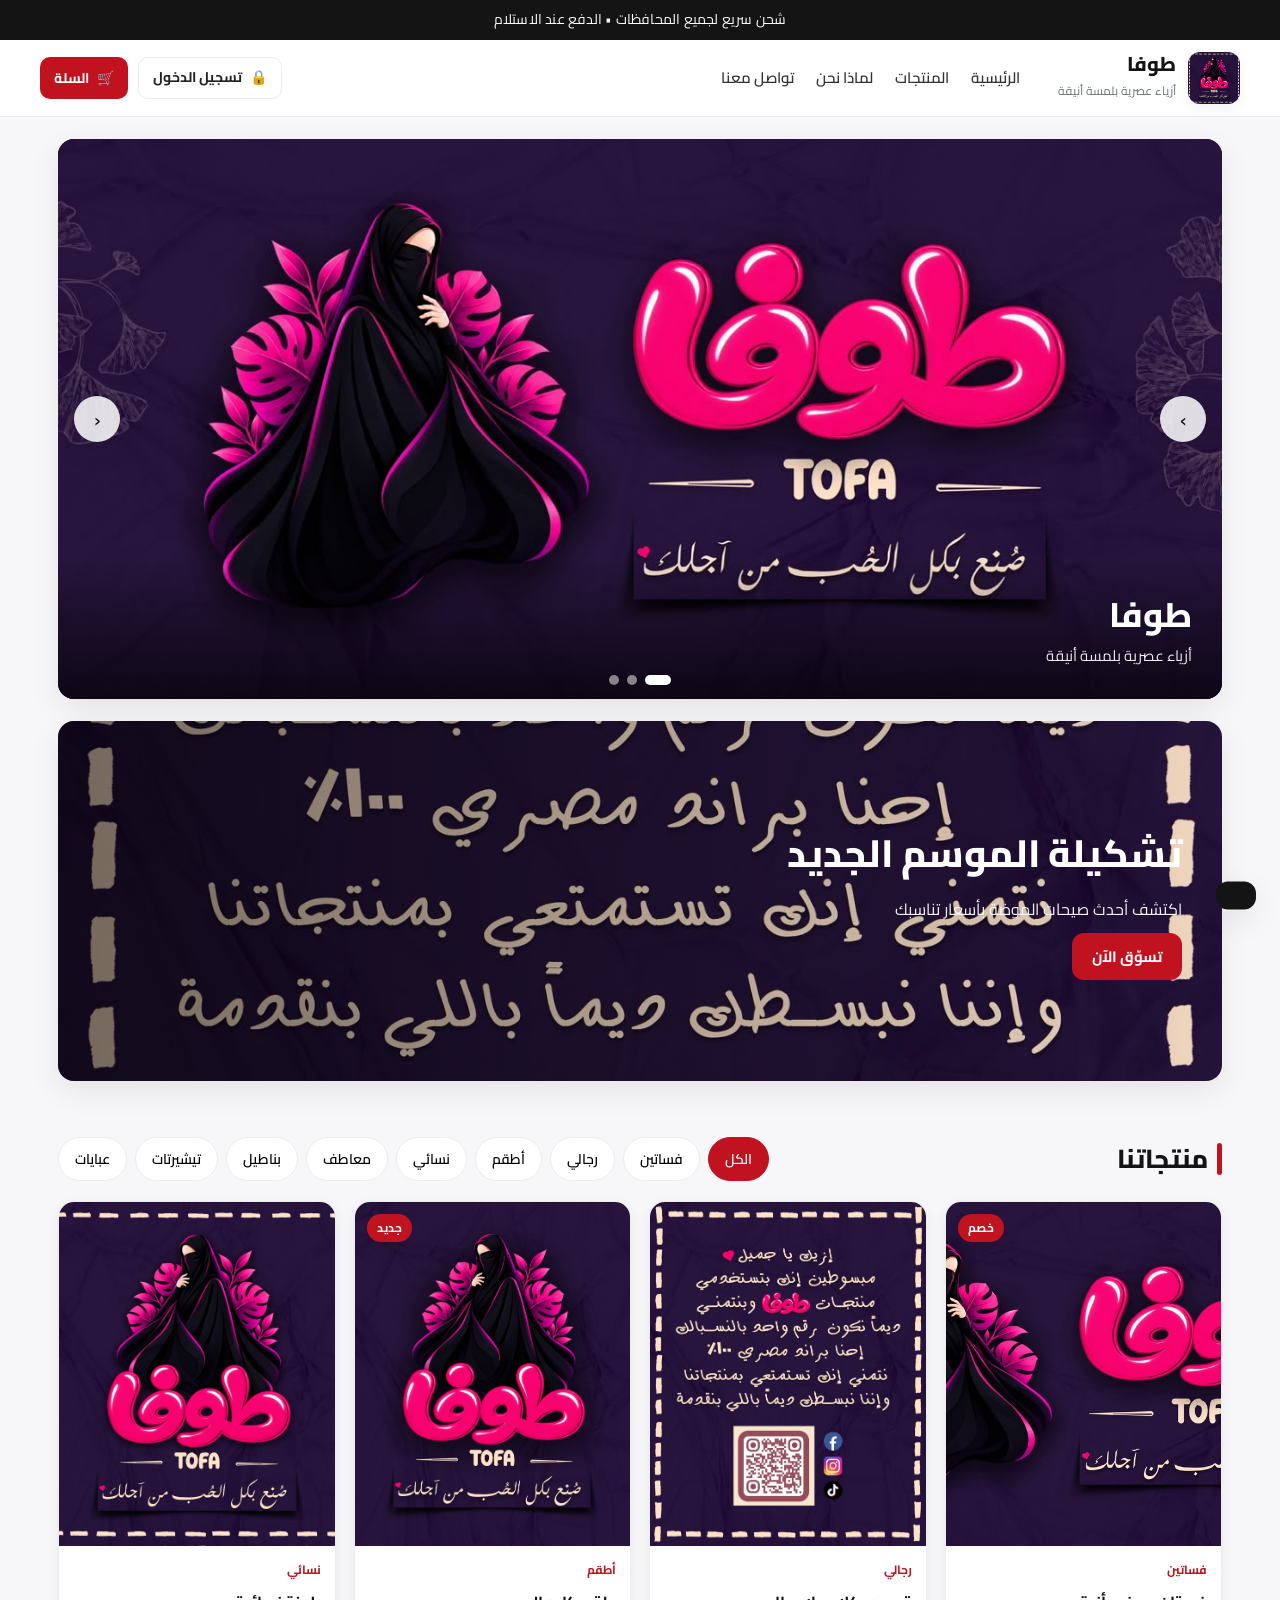
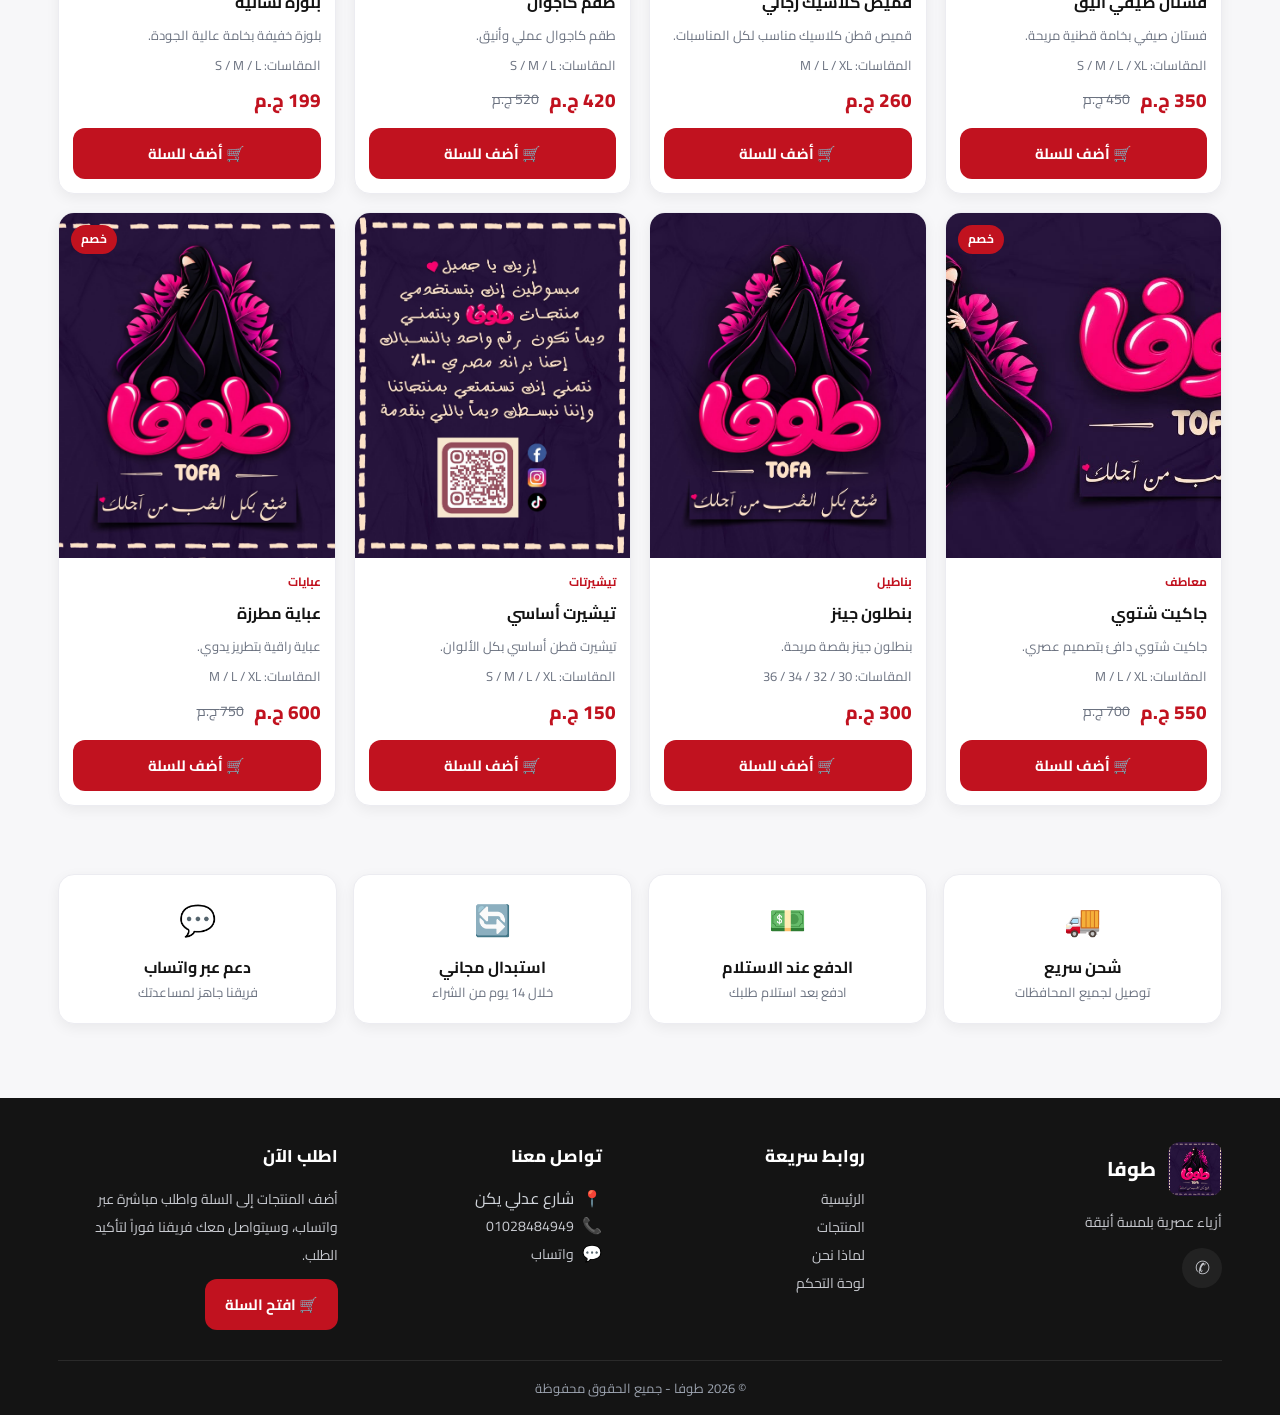
<file: index.html>
<!DOCTYPE html>
<html lang="ar" dir="rtl">
<head>
  <meta charset="UTF-8" />
  <meta name="viewport" content="width=device-width, initial-scale=1.0" />
  <title>متجر طوفا للأزياء</title>
  <meta name="description" content="متجر طوفا للأزياء العصرية - تشكيلة ملابس رجالية ونسائية بأسعار مميزة" />
  <link rel="stylesheet" href="css/style.css" />
  <link rel="icon" href="assets/logo.jpeg" />
</head>
<body>
  <!-- شريط الإعلان -->
  <div class="announce" id="announce">شحن سريع لجميع المحافظات • الدفع عند الاستلام</div>

  <!-- الهيدر -->
  <header class="site-header">
    <div class="container header-inner">
      <a href="#" class="brand" id="brand">
        <img id="brandLogo" src="assets/logo.jpeg" alt="logo" />
        <div class="brand-text">
          <h1 id="brandName">طوفا</h1>
          <span id="brandTag">أزياء عصرية بلمسة أنيقة</span>
        </div>
      </a>

      <nav class="main-nav" id="mainNav">
        <a href="#home">الرئيسية</a>
        <a href="#products">المنتجات</a>
        <a href="#features">لماذا نحن</a>
        <a href="#contact">تواصل معنا</a>
      </nav>

      <div class="header-actions">
        <button class="menu-toggle" id="menuToggle" aria-label="القائمة">☰</button>
        <a href="admin.html" class="btn btn-outline btn-sm" title="لوحة التحكم">
          <span>🔒</span><span class="lbl">تسجيل الدخول</span>
        </a>
        <button class="btn btn-primary btn-sm cart-btn" id="openCart">
          <span>🛒</span><span class="lbl">السلة</span>
          <span class="cart-count" id="cartCount">0</span>
        </button>
      </div>
    </div>
  </header>

  <!-- السلايدر -->
  <section id="home">
    <div class="container">
      <div class="slider" id="slider">
        <div class="slider-track" id="sliderTrack"></div>
        <button class="slider-btn prev" id="slidePrev" aria-label="السابق">‹</button>
        <button class="slider-btn next" id="slideNext" aria-label="التالي">›</button>
        <div class="slider-dots" id="sliderDots"></div>
      </div>
    </div>
  </section>

  <!-- بانر أسفل السلايدر -->
  <div class="container">
    <div class="promo-banner" id="promoBanner">
      <img id="promoImg" src="assets/banner.jpeg" alt="banner" />
      <div class="promo-overlay">
        <h2 id="promoTitle">تشكيلة الموسم الجديد</h2>
        <p id="promoText">اكتشف أحدث صيحات الموضة بأسعار تناسبك</p>
        <a href="#products" class="btn btn-primary">تسوّق الآن</a>
      </div>
    </div>
  </div>

  <!-- المنتجات -->
  <section class="section" id="products">
    <div class="container">
      <div class="section-head">
        <h2>منتجاتنا</h2>
        <div class="filters" id="filters"></div>
      </div>
      <div class="products" id="productsGrid"></div>
    </div>
  </section>

  <!-- المميزات -->
  <section class="section" id="features">
    <div class="container">
      <div class="features">
        <div class="feature"><div class="ico">🚚</div><h4>شحن سريع</h4><p>توصيل لجميع المحافظات</p></div>
        <div class="feature"><div class="ico">💵</div><h4>الدفع عند الاستلام</h4><p>ادفع بعد استلام طلبك</p></div>
        <div class="feature"><div class="ico">🔄</div><h4>استبدال مجاني</h4><p>خلال 14 يوم من الشراء</p></div>
        <div class="feature"><div class="ico">💬</div><h4>دعم عبر واتساب</h4><p>فريقنا جاهز لمساعدتك</p></div>
      </div>
    </div>
  </section>

  <!-- الفوتر -->
  <footer class="site-footer" id="contact">
    <div class="container">
      <div class="footer-grid">
        <div>
          <div class="footer-brand">
            <img id="footLogo" src="assets/logo.jpeg" alt="logo" />
            <span id="footName">طوفا</span>
          </div>
          <p id="footTag">أزياء عصرية بلمسة أنيقة</p>
          <div class="socials" id="socials"></div>
        </div>
        <div>
          <h4>روابط سريعة</h4>
          <p><a href="#home">الرئيسية</a></p>
          <p><a href="#products">المنتجات</a></p>
          <p><a href="#features">لماذا نحن</a></p>
          <p><a href="admin.html">لوحة التحكم</a></p>
        </div>
        <div>
          <h4>تواصل معنا</h4>
          <ul class="footer-list">
            <li>📍 <span id="footAddress">شارع عدلي يكن</span></li>
            <li>📞 <a id="footPhone" href="tel:01028484949">01028484949</a></li>
            <li id="footPhone2Li" class="hidden">📞 <a id="footPhone2" href="#"></a></li>
            <li>💬 <a id="footWa" href="#">واتساب</a></li>
          </ul>
        </div>
        <div>
          <h4>اطلب الآن</h4>
          <p>أضف المنتجات إلى السلة واطلب مباشرة عبر واتساب، وسيتواصل معك فريقنا فوراً لتأكيد الطلب.</p>
          <button class="btn btn-primary" id="footerOrder" style="margin-top:10px">🛒 افتح السلة</button>
        </div>
      </div>
      <div class="footer-bottom" id="footBottom">© 2026 متجر طوفا - جميع الحقوق محفوظة</div>
    </div>
  </footer>

  <!-- طبقة معتمة -->
  <div class="overlay" id="overlay"></div>

  <!-- سلة المشتريات -->
  <aside class="cart-drawer" id="cartDrawer" aria-label="سلة المشتريات">
    <div class="cart-head">
      <h3>🛒 سلة المشتريات</h3>
      <button class="close" id="closeCart" aria-label="إغلاق">×</button>
    </div>
    <div class="cart-items" id="cartItems"></div>
    <div class="cart-foot">
      <label class="select-all">
        <input type="checkbox" id="selectAll" /> تحديد كل المنتجات
      </label>
      <div class="row">
        <span>إجمالي المحدد:</span>
        <span class="total" id="cartTotal">0 ج.م</span>
      </div>
      <div class="field" style="margin-bottom:8px">
        <input type="text" id="custName" placeholder="الاسم بالكامل" />
      </div>
      <div class="field" style="margin-bottom:8px">
        <input type="tel" id="custPhone" placeholder="رقم الهاتف" />
      </div>
      <div class="field" style="margin-bottom:10px">
        <input type="text" id="custAddress" placeholder="العنوان بالتفصيل" />
      </div>
      <button class="btn btn-primary btn-block" id="buyBtn">🛍️ إتمام الشراء عبر واتساب</button>
    </div>
  </aside>

  <div class="toast" id="toast"></div>

  <script src="js/store.js"></script>
  <script src="js/main.js"></script>
</body>
</html>
</file>
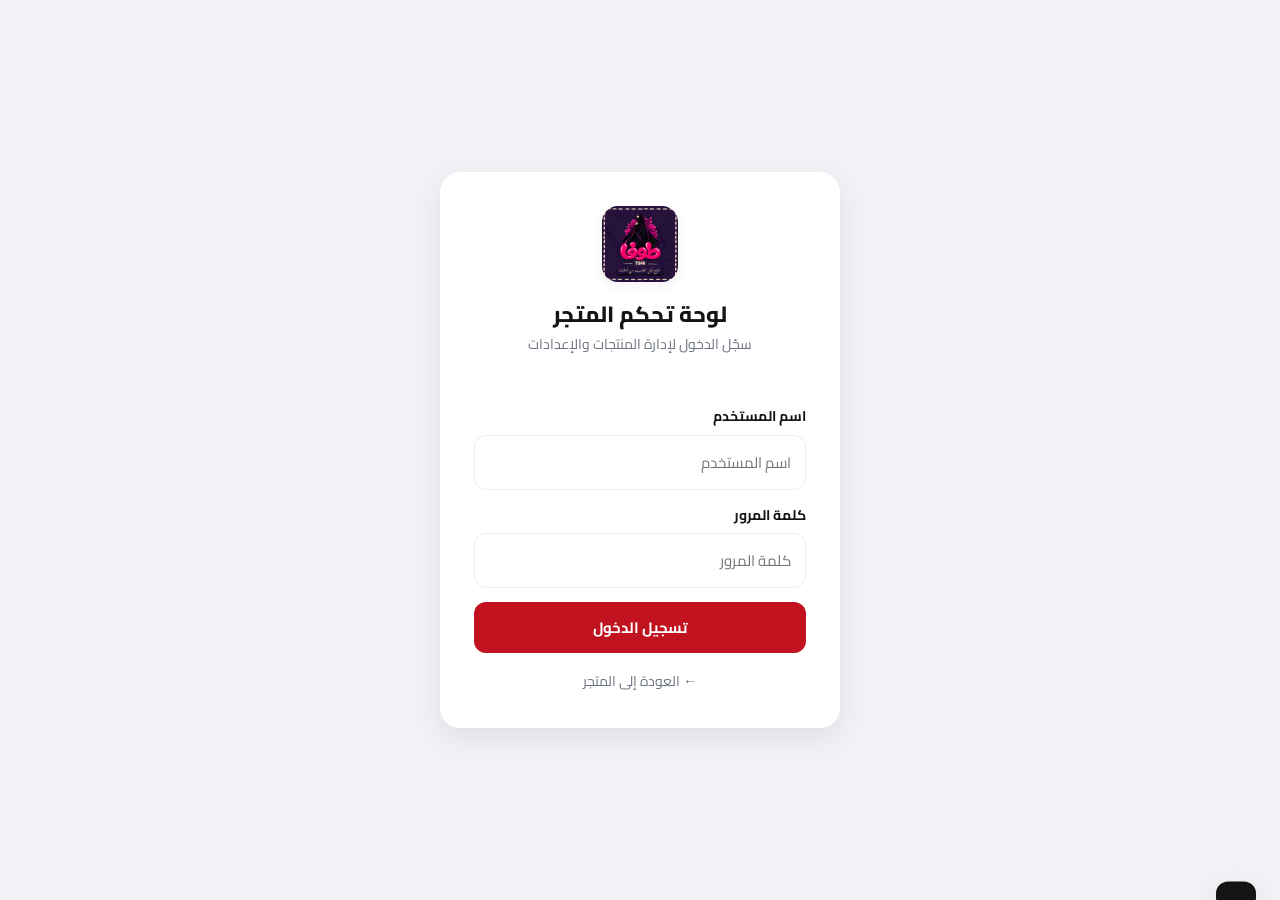
<file: admin.html>
<!DOCTYPE html>
<html lang="ar" dir="rtl">
<head>
  <meta charset="UTF-8" />
  <meta name="viewport" content="width=device-width, initial-scale=1.0" />
  <title>لوحة التحكم - متجر طوفا</title>
  <link rel="stylesheet" href="css/style.css" />
  <link rel="icon" href="assets/logo.jpeg" />
</head>
<body class="admin-body">

  <!-- شاشة الدخول -->
  <div class="login-wrap" id="loginScreen">
    <form class="login-card" id="loginForm">
      <img src="assets/logo.jpeg" alt="logo" />
      <h2>لوحة تحكم المتجر</h2>
      <p class="sub">سجّل الدخول لإدارة المنتجات والإعدادات</p>
      <div class="login-error" id="loginError"></div>
      <div class="field">
        <label>اسم المستخدم</label>
        <input type="text" id="user" placeholder="اسم المستخدم" autocomplete="username" />
      </div>
      <div class="field">
        <label>كلمة المرور</label>
        <input type="password" id="pass" placeholder="كلمة المرور" autocomplete="current-password" />
      </div>
      <button type="submit" class="btn btn-primary btn-block">تسجيل الدخول</button>
      <p style="margin-top:14px"><a href="index.html" style="color:#6b7280;font-size:14px">← العودة إلى المتجر</a></p>
    </form>
  </div>

  <!-- لوحة التحكم -->
  <div id="adminApp" class="hidden">
    <div class="admin-top">
      <div class="container">
        <div class="logo"><img id="aLogo" src="assets/logo.jpeg" alt="logo" /><span id="aName">طوفا</span></div>
        <div class="spacer"></div>
        <a href="index.html" target="_blank" class="btn btn-outline btn-sm">👁️ عرض المتجر</a>
        <button class="btn btn-dark btn-sm" id="logoutBtn">خروج</button>
      </div>
    </div>

    <div class="container">
      <div class="admin-layout">
        <!-- القائمة الجانبية -->
        <aside class="admin-side">
          <button class="active" data-panel="products">👕 المنتجات</button>
          <button data-panel="slider">🖼️ السلايدر</button>
          <button data-panel="settings">⚙️ إعدادات الموقع</button>
          <button data-panel="contact">📞 بيانات التواصل</button>
          <button data-panel="backup">💾 نسخ واستعادة</button>
        </aside>

        <main>
          <!-- ===== المنتجات ===== -->
          <section class="panel active" id="panel-products">
            <div class="panel-card">
              <h3 id="prodFormTitle">➕ إضافة منتج جديد</h3>
              <p class="hint">يمكنك رفع صورة من جهازك، أو كتابة مسار الصورة من مجلد motag (مثال: motag/1.jpg).</p>
              <input type="hidden" id="prodId" />
              <div class="grid-2">
                <div class="field"><label>اسم المنتج *</label><input type="text" id="pName" placeholder="مثال: فستان صيفي" /></div>
                <div class="field"><label>القسم</label><input type="text" id="pCat" placeholder="مثال: فساتين" list="catList" /><datalist id="catList"></datalist></div>
                <div class="field"><label>السعر *</label><input type="number" id="pPrice" min="0" step="1" placeholder="0" /></div>
                <div class="field"><label>السعر قبل الخصم</label><input type="number" id="pOld" min="0" step="1" placeholder="اختياري" /></div>
                <div class="field"><label>شارة (Badge)</label><input type="text" id="pBadge" placeholder="مثال: جديد / خصم" /></div>
                <div class="field"><label>المقاسات (مفصولة بفاصلة)</label><input type="text" id="pSizes" placeholder="S, M, L, XL" /></div>
              </div>
              <div class="field"><label>الوصف</label><textarea id="pDesc" placeholder="وصف مختصر للمنتج"></textarea></div>
              <div class="grid-2">
                <div class="field">
                  <label>صورة المنتج (رفع من الجهاز)</label>
                  <div class="file-drop" id="prodDrop">📁 اضغط لاختيار صورة<input type="file" id="pFile" accept="image/*" hidden /></div>
                  <div class="img-preview" id="pPreview"></div>
                </div>
                <div class="field">
                  <label>أو مسار الصورة</label>
                  <input type="text" id="pImagePath" placeholder="motag/1.jpg" />
                  <label style="margin-top:12px;display:flex;gap:8px;align-items:center;font-weight:600">
                    <input type="checkbox" id="pStock" checked style="width:auto" /> متوفر في المخزون
                  </label>
                </div>
              </div>
              <div class="form-actions">
                <button class="btn btn-primary" id="saveProduct">حفظ المنتج</button>
                <button class="btn btn-outline" id="cancelProduct">إلغاء</button>
              </div>
            </div>

            <div class="panel-card">
              <h3>المنتجات الحالية (<span id="prodCount">0</span>)</h3>
              <div class="admin-products" id="adminProducts"></div>
            </div>
          </section>

          <!-- ===== السلايدر ===== -->
          <section class="panel" id="panel-slider">
            <div class="panel-card">
              <h3>🖼️ صور السلايدر</h3>
              <p class="hint">أضف عدة صور لتظهر كسلايدر متحرك أعلى الموقع. يمكنك الترتيب أو الحذف.</p>
              <div class="file-drop" id="slideDrop">📁 اضغط لإضافة صورة للسلايدر<input type="file" id="sFile" accept="image/*" hidden multiple /></div>
              <div class="field" style="margin-top:12px">
                <label>أو أضف مسار صورة</label>
                <div style="display:flex;gap:8px">
                  <input type="text" id="sPath" placeholder="motag/banner.jpg" />
                  <button class="btn btn-dark btn-sm" id="addSlidePath">إضافة</button>
                </div>
              </div>
              <div class="slider-admin" id="sliderAdmin" style="margin-top:16px"></div>
            </div>
          </section>

          <!-- ===== إعدادات الموقع ===== -->
          <section class="panel" id="panel-settings">
            <div class="panel-card">
              <h3>⚙️ الهوية والإعدادات العامة</h3>
              <div class="grid-2">
                <div class="field"><label>اسم المتجر</label><input type="text" id="sName" /></div>
                <div class="field"><label>الشعار النصي</label><input type="text" id="sTag" /></div>
                <div class="field"><label>العملة</label><input type="text" id="sCurrency" placeholder="ج.م" /></div>
                <div class="field"><label>شريط الإعلان العلوي</label><input type="text" id="sAnnounce" /></div>
                <div class="field"><label>اللون الأساسي</label><input type="color" id="sPrimary" /></div>
                <div class="field"><label>اللون الداكن</label><input type="color" id="sDark" /></div>
              </div>
              <div class="grid-2">
                <div class="field">
                  <label>شعار المتجر</label>
                  <div class="file-drop" id="logoDrop">📁 تغيير الشعار<input type="file" id="logoFile" accept="image/*" hidden /></div>
                  <div class="img-preview" id="logoPreview"></div>
                </div>
                <div class="field">
                  <label>صورة البانر (أسفل السلايدر)</label>
                  <div class="file-drop" id="bannerDrop">📁 تغيير صورة البانر<input type="file" id="bannerFile" accept="image/*" hidden /></div>
                  <div class="img-preview" id="bannerPreview"></div>
                </div>
              </div>
              <div class="grid-2">
                <div class="field"><label>عنوان البانر</label><input type="text" id="sBannerTitle" /></div>
                <div class="field"><label>نص البانر</label><input type="text" id="sBannerText" /></div>
              </div>
              <div class="form-actions"><button class="btn btn-primary" id="saveSettings">💾 حفظ الإعدادات</button></div>
            </div>
          </section>

          <!-- ===== بيانات التواصل ===== -->
          <section class="panel" id="panel-contact">
            <div class="panel-card">
              <h3>📞 بيانات التواصل والطلب</h3>
              <p class="hint">رقم الواتساب هو الرقم الذي تصلك عليه الطلبات. اكتبه بصيغة دولية أو محلية (يبدأ بـ 0).</p>
              <div class="grid-2">
                <div class="field"><label>عام</label><input type="text" id="cPhone" placeholder="01028484949" /></div>
                <div class="field"><label>هاتف إضافي</label><input type="text" id="cPhone2" placeholder="اختياري" /></div>
                <div class="field"><label>رقم واتساب الطلبات</label><input type="text" id="cWhats" placeholder="01028484949" /></div>
                <div class="field"><label>البريد الإلكتروني</label><input type="email" id="cEmail" placeholder="اختياري" /></div>
                <div class="field"><label>العنوان</label><input type="text" id="cAddress" placeholder="شارع عدلي يكن" /></div>
                <div class="field"><label>رابط فيسبوك</label><input type="text" id="cFb" placeholder="اختياري" /></div>
                <div class="field"><label>رابط انستجرام</label><input type="text" id="cIg" placeholder="اختياري" /></div>
              </div>
              <div class="form-actions"><button class="btn btn-primary" id="saveContact">💾 حفظ بيانات التواصل</button></div>
            </div>
          </section>

          <!-- ===== النسخ الاحتياطي ===== -->
          <section class="panel" id="panel-backup">
            <div class="panel-card">
              <h3>💾 نسخ واستعادة البيانات</h3>
              <p class="hint">صدّر كل بيانات المتجر (منتجات، سلايدر، إعدادات) كملف JSON، أو استعدها على أي جهاز.</p>
              <div class="form-actions">
                <button class="btn btn-dark" id="exportBtn">⬇️ تصدير نسخة</button>
                <button class="btn btn-outline" id="importBtn">⬆️ استيراد نسخة</button>
                <input type="file" id="importFile" accept="application/json,.json" hidden />
                <button class="btn btn-outline" id="resetBtn" style="color:#c1121f;border-color:#c1121f">↺ استعادة الإعدادات الافتراضية</button>
              </div>
            </div>
          </section>
        </main>
      </div>
    </div>
  </div>

  <div class="toast" id="toast"></div>

  <script src="js/store.js"></script>
  <script src="js/admin.js"></script>
</body>
</html>
</file>
<file: css/style.css>
/* ===========================================================
   TOFA STORE - التنسيقات
   =========================================================== */
@import url('https://fonts.googleapis.com/css2?family=Cairo:wght@400;600;700;800&display=swap');

:root {
  --primary: #c1121f;
  --primary-dark: #980e18;
  --dark: #141414;
  --gray: #6b7280;
  --light: #f7f7f9;
  --border: #ececf1;
  --white: #ffffff;
  --radius: 16px;
  --shadow: 0 10px 30px rgba(0, 0, 0, .08);
  --shadow-sm: 0 4px 14px rgba(0, 0, 0, .06);
  --font: 'Cairo', 'Segoe UI', Tahoma, Arial, sans-serif;
}

* { box-sizing: border-box; margin: 0; padding: 0; }
html { scroll-behavior: smooth; }
body {
  font-family: var(--font);
  background: var(--light);
  color: var(--dark);
  direction: rtl;
  line-height: 1.7;
}
img { max-width: 100%; display: block; }
a { color: inherit; text-decoration: none; }
button { font-family: inherit; cursor: pointer; border: none; background: none; }
input, select, textarea { font-family: inherit; }
.container { width: 100%; max-width: 1200px; margin: 0 auto; padding: 0 18px; }
.hidden { display: none !important; }

/* ===== Announcement bar ===== */
.announce {
  background: var(--dark);
  color: #fff;
  text-align: center;
  font-size: 14px;
  padding: 8px 12px;
  letter-spacing: .2px;
}

/* ===== Header ===== */
.site-header {
  background: var(--white);
  border-bottom: 1px solid var(--border);
  position: sticky;
  top: 0;
  z-index: 100;
}
.header-inner {
  display: flex;
  align-items: center;
  gap: 18px;
  padding: 12px 0;
}
.brand { display: flex; align-items: center; gap: 12px; }
.brand img { width: 52px; height: 52px; border-radius: 12px; object-fit: cover; box-shadow: var(--shadow-sm); }
.brand .brand-text h1 { font-size: 20px; font-weight: 800; line-height: 1.2; }
.brand .brand-text span { font-size: 12px; color: var(--gray); }
.main-nav { display: flex; gap: 22px; margin-inline-start: 20px; }
.main-nav a { font-weight: 600; font-size: 15px; color: #333; transition: .2s; }
.main-nav a:hover { color: var(--primary); }
.header-actions { margin-inline-start: auto; display: flex; align-items: center; gap: 10px; }

.btn {
  display: inline-flex; align-items: center; justify-content: center; gap: 8px;
  padding: 11px 20px; border-radius: 12px; font-weight: 700; font-size: 15px;
  transition: .2s; white-space: nowrap;
}
.btn-primary { background: var(--primary); color: #fff; }
.btn-primary:hover { background: var(--primary-dark); transform: translateY(-1px); }
.btn-outline { border: 1.5px solid var(--border); background: #fff; color: #222; }
.btn-outline:hover { border-color: var(--primary); color: var(--primary); }
.btn-dark { background: var(--dark); color: #fff; }
.btn-dark:hover { opacity: .9; }
.btn-block { width: 100%; }
.btn-sm { padding: 8px 14px; font-size: 14px; border-radius: 10px; }

.cart-btn { position: relative; }
.cart-count {
  position: absolute; top: -6px; inset-inline-start: -6px;
  background: var(--primary); color: #fff; font-size: 11px; font-weight: 700;
  min-width: 20px; height: 20px; border-radius: 50%;
  display: flex; align-items: center; justify-content: center; padding: 0 5px;
}
.menu-toggle { display: none; font-size: 26px; }

/* ===== Slider ===== */
.slider {
  position: relative; overflow: hidden; border-radius: var(--radius);
  margin: 22px auto; background: #000; max-width: 1200px;
  box-shadow: var(--shadow);
}
.slider-track { display: flex; transition: transform .6s cubic-bezier(.4, 0, .2, 1); }
.slide { min-width: 100%; position: relative; }
.slide img { width: 100%; height: clamp(260px, 46vw, 560px); object-fit: cover; }
.slide-caption {
  position: absolute; inset: auto 0 0 0; padding: 30px;
  background: linear-gradient(to top, rgba(0,0,0,.65), transparent);
  color: #fff;
}
.slide-caption h2 { font-size: clamp(20px, 3vw, 34px); font-weight: 800; }
.slide-caption p { font-size: 15px; opacity: .92; }
.slider-btn {
  position: absolute; top: 50%; transform: translateY(-50%);
  width: 46px; height: 46px; border-radius: 50%; background: rgba(255,255,255,.85);
  color: #111; font-size: 22px; display: flex; align-items: center; justify-content: center;
  box-shadow: var(--shadow); transition: .2s; z-index: 2;
}
.slider-btn:hover { background: #fff; }
.slider-btn.prev { inset-inline-end: 16px; }
.slider-btn.next { inset-inline-start: 16px; }
.slider-dots { position: absolute; inset: auto 0 14px 0; display: flex; gap: 8px; justify-content: center; z-index: 2; }
.slider-dots button { width: 10px; height: 10px; border-radius: 50%; background: rgba(255,255,255,.5); }
.slider-dots button.active { background: #fff; width: 26px; border-radius: 6px; }

/* ===== Banner under slider ===== */
.promo-banner {
  position: relative; border-radius: var(--radius); overflow: hidden;
  margin: 22px auto; max-width: 1200px; box-shadow: var(--shadow);
}
.promo-banner img { width: 100%; height: clamp(180px, 30vw, 360px); object-fit: cover; }
.promo-overlay {
  position: absolute; inset: 0; display: flex; flex-direction: column;
  justify-content: center; align-items: flex-start; gap: 10px;
  padding: 40px; color: #fff;
  background: linear-gradient(90deg, rgba(0,0,0,.55), rgba(0,0,0,.05));
}
.promo-overlay h2 { font-size: clamp(22px, 3vw, 38px); font-weight: 800; max-width: 60%; }
.promo-overlay p { max-width: 55%; opacity: .95; }

/* ===== Sections ===== */
.section { padding: 34px 0; }
.section-head { display: flex; align-items: center; justify-content: space-between; margin-bottom: 20px; gap: 14px; flex-wrap: wrap; }
.section-head h2 { font-size: 26px; font-weight: 800; position: relative; padding-inline-start: 14px; }
.section-head h2::before {
  content: ""; position: absolute; inset-inline-start: 0; top: 6px; bottom: 6px;
  width: 5px; background: var(--primary); border-radius: 6px;
}
.filters { display: flex; gap: 8px; flex-wrap: wrap; }
.chip {
  padding: 8px 16px; border-radius: 999px; background: #fff; border: 1.5px solid var(--border);
  font-weight: 600; font-size: 14px; transition: .2s;
}
.chip:hover { border-color: var(--primary); color: var(--primary); }
.chip.active { background: var(--primary); color: #fff; border-color: var(--primary); }

/* ===== Products grid ===== */
.products {
  display: grid; gap: 18px;
  grid-template-columns: repeat(auto-fill, minmax(220px, 1fr));
}
.card {
  background: #fff; border-radius: var(--radius); overflow: hidden;
  border: 1px solid var(--border); box-shadow: var(--shadow-sm);
  display: flex; flex-direction: column; transition: .25s;
}
.card:hover { transform: translateY(-4px); box-shadow: var(--shadow); }
.card-media { position: relative; overflow: hidden; aspect-ratio: 4/5; background: #f3f4f6; }
.card-media img { width: 100%; height: 100%; object-fit: cover; transition: .5s; }
.card:hover .card-media img { transform: scale(1.06); }
.badge {
  position: absolute; top: 12px; inset-inline-end: 12px; background: var(--primary);
  color: #fff; font-size: 12px; font-weight: 700; padding: 4px 10px; border-radius: 999px;
}
.badge.out { background: #4b5563; }
.card-body { padding: 14px; display: flex; flex-direction: column; gap: 8px; flex: 1; }
.card-body .cat { font-size: 12px; color: var(--primary); font-weight: 700; }
.card-body h3 { font-size: 16px; font-weight: 700; }
.card-body .desc { font-size: 13px; color: var(--gray); flex: 1; }
.price-row { display: flex; align-items: center; gap: 10px; }
.price { font-size: 19px; font-weight: 800; color: var(--primary); }
.old-price { font-size: 14px; color: var(--gray); text-decoration: line-through; }
.card-actions { display: flex; gap: 8px; margin-top: 4px; }
.qty-box { display: flex; align-items: center; border: 1.5px solid var(--border); border-radius: 10px; overflow: hidden; }
.qty-box button { width: 34px; height: 40px; font-size: 18px; font-weight: 700; color: #333; }
.qty-box button:hover { background: var(--light); }
.qty-box span { width: 34px; text-align: center; font-weight: 700; }
.card-actions .add { flex: 1; }

/* ===== Features strip ===== */
.features { display: grid; grid-template-columns: repeat(auto-fit, minmax(190px, 1fr)); gap: 16px; }
.feature {
  background: #fff; border: 1px solid var(--border); border-radius: var(--radius);
  padding: 20px; text-align: center; box-shadow: var(--shadow-sm);
}
.feature .ico { font-size: 30px; margin-bottom: 8px; }
.feature h4 { font-size: 16px; font-weight: 700; }
.feature p { font-size: 13px; color: var(--gray); }

/* ===== Cart drawer ===== */
.overlay {
  position: fixed; inset: 0; background: rgba(0,0,0,.45); opacity: 0;
  visibility: hidden; transition: .3s; z-index: 200;
}
.overlay.open { opacity: 1; visibility: visible; }
.cart-drawer {
  position: fixed; top: 0; inset-inline-start: 0; height: 100%; width: 420px; max-width: 92vw;
  background: #fff; z-index: 210; display: flex; flex-direction: column;
  transform: translateX(110%); transition: transform .35s ease;
  box-shadow: 0 0 40px rgba(0,0,0,.2);
}
.cart-drawer.open { transform: translateX(0); }
.cart-head { padding: 18px; display: flex; align-items: center; justify-content: space-between; border-bottom: 1px solid var(--border); }
.cart-head h3 { font-size: 19px; font-weight: 800; }
.cart-head .close { font-size: 26px; color: #555; }
.cart-items { flex: 1; overflow-y: auto; padding: 12px 18px; }
.cart-item { display: flex; gap: 12px; padding: 12px 0; border-bottom: 1px solid var(--border); align-items: flex-start; }
.cart-item input.sel { width: 20px; height: 20px; margin-top: 6px; accent-color: var(--primary); cursor: pointer; }
.cart-item img { width: 66px; height: 82px; border-radius: 10px; object-fit: cover; background: #f3f4f6; }
.ci-info { flex: 1; }
.ci-info h4 { font-size: 15px; font-weight: 700; }
.ci-info .price { font-size: 15px; }
.ci-actions { display: flex; align-items: center; gap: 8px; margin-top: 6px; }
.ci-remove { font-size: 13px; color: var(--primary); font-weight: 700; }
.ci-remove:hover { text-decoration: underline; }
.cart-empty { text-align: center; color: var(--gray); padding: 60px 20px; }
.cart-empty .big { font-size: 46px; margin-bottom: 10px; }
.cart-foot { border-top: 1px solid var(--border); padding: 16px 18px; background: #fafafa; }
.cart-foot .row { display: flex; justify-content: space-between; align-items: center; margin-bottom: 10px; }
.cart-foot .total { font-size: 20px; font-weight: 800; color: var(--primary); }
.select-all { display: flex; align-items: center; gap: 8px; font-weight: 600; font-size: 14px; margin-bottom: 10px; }
.select-all input { width: 18px; height: 18px; accent-color: var(--primary); }

/* ===== Toast ===== */
.toast {
  position: fixed; bottom: 24px; inset-inline-start: 24px; z-index: 300;
  background: var(--dark); color: #fff; padding: 14px 20px; border-radius: 12px;
  box-shadow: var(--shadow); transform: translateY(120%); transition: .35s; font-weight: 600;
}
.toast.show { transform: translateY(0); }

/* ===== Footer ===== */
.site-footer { background: var(--dark); color: #d1d5db; margin-top: 40px; padding-top: 44px; }
.footer-grid { display: grid; grid-template-columns: 1.4fr 1fr 1fr 1.2fr; gap: 30px; padding-bottom: 30px; }
.footer-grid h4 { color: #fff; font-size: 17px; margin-bottom: 14px; font-weight: 800; }
.footer-grid p, .footer-grid a { font-size: 14px; color: #c7c9cf; line-height: 2; }
.footer-grid a:hover { color: #fff; }
.footer-brand { display: flex; align-items: center; gap: 12px; margin-bottom: 12px; }
.footer-brand img { width: 54px; height: 54px; border-radius: 12px; object-fit: cover; }
.footer-brand span { color: #fff; font-size: 20px; font-weight: 800; }
.footer-list { list-style: none; }
.footer-list li { display: flex; gap: 8px; align-items: flex-start; }
.footer-bottom { border-top: 1px solid #2a2a2a; text-align: center; padding: 16px; font-size: 13px; color: #9ca3af; }
.socials { display: flex; gap: 10px; margin-top: 12px; }
.socials a { width: 40px; height: 40px; border-radius: 50%; background: #222; display: flex; align-items: center; justify-content: center; font-size: 18px; }
.socials a:hover { background: var(--primary); }

/* ===== Admin ===== */
.admin-body { background: #f1f2f6; min-height: 100vh; }
.login-wrap { min-height: 100vh; display: flex; align-items: center; justify-content: center; padding: 20px; }
.login-card {
  background: #fff; border-radius: 20px; box-shadow: var(--shadow); padding: 34px;
  width: 100%; max-width: 400px; text-align: center;
}
.login-card img { width: 76px; height: 76px; border-radius: 16px; margin: 0 auto 14px; object-fit: cover; box-shadow: var(--shadow-sm); }
.login-card h2 { font-size: 22px; font-weight: 800; }
.login-card p.sub { color: var(--gray); font-size: 14px; margin-bottom: 20px; }
.field { text-align: start; margin-bottom: 14px; }
.field label { display: block; font-size: 14px; font-weight: 700; margin-bottom: 6px; }
.field input, .field select, .field textarea {
  width: 100%; padding: 12px 14px; border: 1.5px solid var(--border); border-radius: 12px;
  font-size: 15px; transition: .2s; background: #fff;
}
.field input:focus, .field select:focus, .field textarea:focus { outline: none; border-color: var(--primary); }
.field textarea { resize: vertical; min-height: 80px; }
.login-error { color: var(--primary); font-size: 14px; margin-bottom: 10px; min-height: 18px; font-weight: 600; }

.admin-top {
  background: var(--dark); color: #fff; padding: 12px 0; position: sticky; top: 0; z-index: 50;
}
.admin-top .container { display: flex; align-items: center; gap: 14px; }
.admin-top .logo { display: flex; align-items: center; gap: 10px; font-weight: 800; font-size: 18px; }
.admin-top .logo img { width: 40px; height: 40px; border-radius: 10px; object-fit: cover; }
.admin-top .spacer { flex: 1; }

.admin-layout { display: grid; grid-template-columns: 230px 1fr; gap: 20px; padding: 22px 0; }
.admin-side { background: #fff; border-radius: 16px; padding: 12px; box-shadow: var(--shadow-sm); height: fit-content; position: sticky; top: 80px; }
.admin-side button {
  display: flex; align-items: center; gap: 10px; width: 100%; text-align: start;
  padding: 12px 14px; border-radius: 12px; font-weight: 700; font-size: 15px; color: #333; margin-bottom: 4px;
}
.admin-side button:hover { background: var(--light); }
.admin-side button.active { background: var(--primary); color: #fff; }

.panel { display: none; }
.panel.active { display: block; }
.panel-card { background: #fff; border-radius: 16px; padding: 22px; box-shadow: var(--shadow-sm); margin-bottom: 18px; }
.panel-card h3 { font-size: 19px; font-weight: 800; margin-bottom: 4px; }
.panel-card p.hint { color: var(--gray); font-size: 13px; margin-bottom: 16px; }
.grid-2 { display: grid; grid-template-columns: 1fr 1fr; gap: 14px; }
.grid-3 { display: grid; grid-template-columns: 1fr 1fr 1fr; gap: 14px; }
.form-actions { display: flex; gap: 10px; margin-top: 8px; flex-wrap: wrap; }

.admin-products { display: grid; gap: 12px; grid-template-columns: repeat(auto-fill, minmax(240px, 1fr)); }
.ap-card { border: 1px solid var(--border); border-radius: 14px; overflow: hidden; display: flex; flex-direction: column; }
.ap-card img { width: 100%; height: 150px; object-fit: cover; background: #f3f4f6; }
.ap-card .info { padding: 12px; flex: 1; }
.ap-card .info h4 { font-size: 15px; font-weight: 700; }
.ap-card .info .meta { font-size: 13px; color: var(--gray); }
.ap-card .info .price { font-size: 16px; }
.ap-card .ops { display: flex; gap: 8px; padding: 0 12px 12px; }
.ap-card .ops button { flex: 1; }

.slider-admin { display: grid; gap: 12px; grid-template-columns: repeat(auto-fill, minmax(180px, 1fr)); }
.sa-item { position: relative; border: 1px solid var(--border); border-radius: 14px; overflow: hidden; }
.sa-item img { width: 100%; height: 120px; object-fit: cover; }
.sa-item .del {
  position: absolute; top: 8px; inset-inline-end: 8px; background: var(--primary); color: #fff;
  width: 32px; height: 32px; border-radius: 50%; font-size: 18px; display: flex; align-items: center; justify-content: center;
}
.sa-item .num {
  position: absolute; top: 8px; inset-inline-start: 8px; background: rgba(0,0,0,.6); color: #fff;
  font-size: 12px; padding: 3px 9px; border-radius: 999px;
}
.file-drop {
  border: 2px dashed var(--border); border-radius: 14px; padding: 22px; text-align: center;
  color: var(--gray); cursor: pointer; transition: .2s; background: #fafafa;
}
.file-drop:hover { border-color: var(--primary); color: var(--primary); }
.img-preview { margin-top: 12px; }
.img-preview img { width: 120px; height: 150px; object-fit: cover; border-radius: 12px; border: 1px solid var(--border); }

/* ===== Responsive ===== */
@media (max-width: 980px) {
  .footer-grid { grid-template-columns: 1fr 1fr; }
  .admin-layout { grid-template-columns: 1fr; }
  .admin-side { position: static; display: flex; flex-wrap: wrap; gap: 6px; }
  .admin-side button { width: auto; }
}
@media (max-width: 760px) {
  .main-nav { display: none; }
  .menu-toggle { display: block; }
  .main-nav.open {
    display: flex; flex-direction: column; position: absolute; top: 100%; inset-inline: 0;
    background: #fff; padding: 14px 18px; border-bottom: 1px solid var(--border); gap: 12px; box-shadow: var(--shadow);
  }
  .header-actions .btn span.lbl { display: none; }
  .grid-2, .grid-3 { grid-template-columns: 1fr; }
  .promo-overlay { padding: 22px; }
  .promo-overlay h2, .promo-overlay p { max-width: 100%; }
  .footer-grid { grid-template-columns: 1fr; }
  .brand .brand-text span { display: none; }
}
</file>
